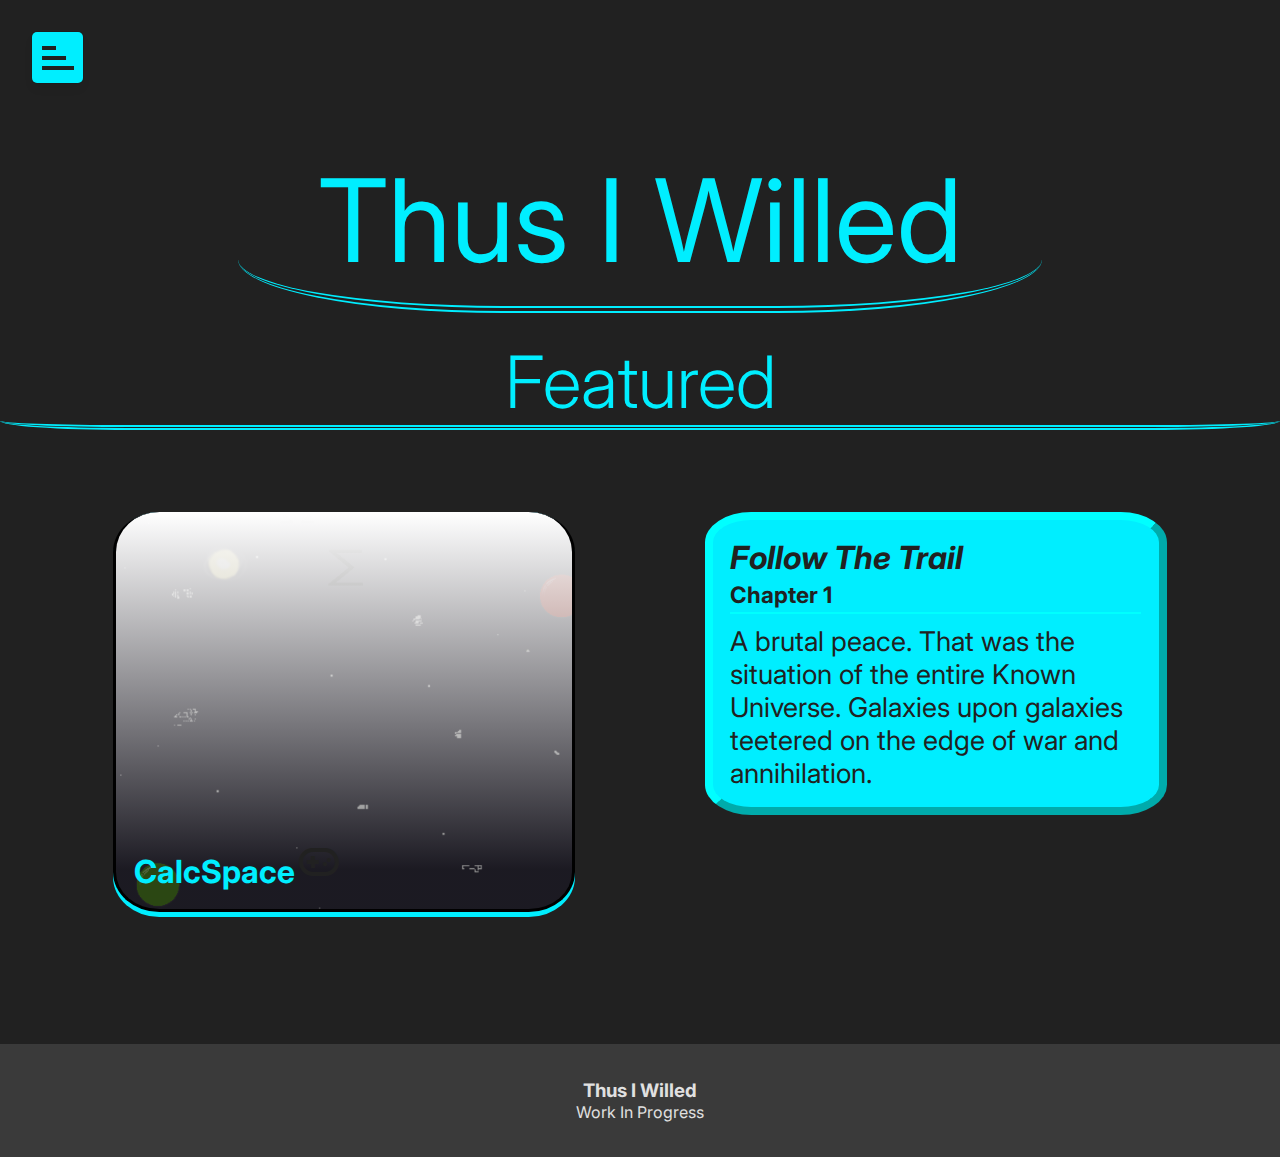
<file: index.html>
<!DOCTYPE html>
<html lang="en">
<head>
    <meta charset="UTF-8">
    <meta http-equiv="X-UA-Compatible" content="IE=edge">
    <meta name="viewport" content="width=device-width, initial-scale=1.0">
    <title>Thus I Willed - My Hobbies. Writing, Games, Philosophy, Reviews, Photography, and More</title>
    <meta name="robots" content="index, follow">

    <!--Load jQuery-->
    <script src="https://code.jquery.com/jquery-3.6.0.min.js"></script>

    <!--Stylesheets-->
    <link href="https://unpkg.com/boxicons@2.1.4/css/boxicons.min.css" rel="stylesheet"/>
    <link href="/assets/styles/each.css" rel="stylesheet"/>
    
    <link href="/assets/styles/blocks.css" rel="stylesheet"/>
    <link href="/assets/styles/home.css" rel="stylesheet"/>
</head>
<body>
    <!--Navigation Bar-->
    <div id="nav-temp"></div>

    <div class="welcome">
        <div class = "website-name">
            <a href = "" class = "home-link">
                <h1>Thus I Willed</h1>
            </a>
        </div>
    </div>
        <div class="banner">
            <h2>Featured</h2>
        </div>
        <div class = "blocks-container">
            <div class="block-item image-block calc-space">
                <a href = "games/calc-space.html">
                    <h3>CalcSpace<i class = "bx bx-joystick-alt"></i></h3>
                </a>
            </div>
            <div class="block-item">
                <a href="fiction/follow-the-trail" class="a2">
                    <h3>Follow The Trail</h3>
                </a>
                <h5 class="underline">Chapter 1</h5>
                <p>
                    A brutal peace. That was the situation of the entire Known Universe. Galaxies upon galaxies teetered on the edge of war and annihilation.
                </p>
            </div>
        </div>
        <div id="footer-temp"></div>
</body>
<!--Scripts-->
<script src="/assets/js/components-each.js"></script>
</html>
</file>
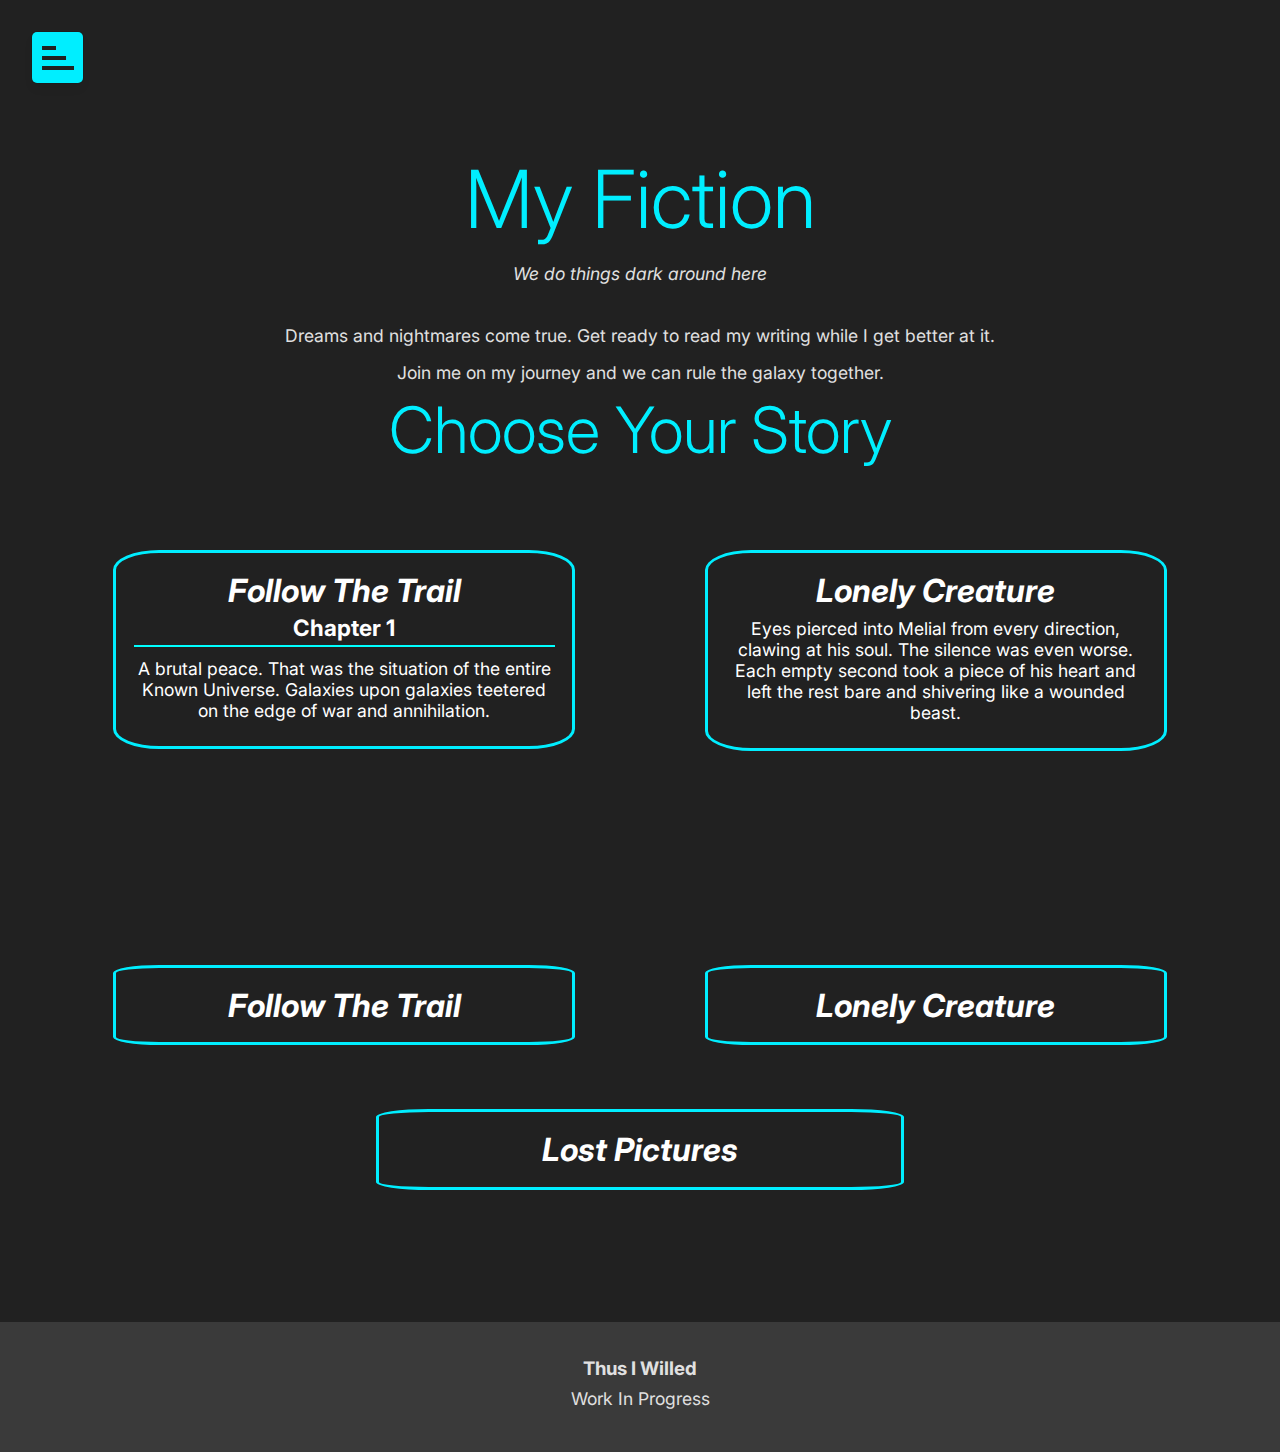
<file: fiction/index.html>
<!DOCTYPE html>
<html lang="en">
<head>
    <meta charset="UTF-8">
    <meta name="viewport" content="width=device-width, initial-scale=1.0">
    <meta http-equiv="X-UA-Compatible" content="IE=edge">

    <title>Fiction - Fantasy, Science-Fiction, LitRPG - Thus I Willed</title>
    <meta name="robots" content="index, follow">

    <!--Load jQuery-->
    <script src="https://code.jquery.com/jquery-3.6.0.min.js"></script>

    <link href="/assets/styles/drop.css" rel="stylesheet"/>
    <link href="/assets/styles/each.css" rel="stylesheet"/>
    <link href="https://unpkg.com/boxicons@2.1.4/css/boxicons.min.css" rel="stylesheet" />

    <link href="/assets/styles/topic.css" rel="stylesheet"/>
    <link href="/assets/styles/blocks.css" rel="stylesheet"/>
</head>
<body>
    <div id="nav-temp"></div>

    <!--Fiction Landing-->
    <header class="welcome t-w">
        <h1 class="green">My Fiction</h1>
        <p class="up-margin"><i>We do things dark around here</i></p>
    </header>

    <section id="featured" class="featured">
        <p>Dreams and nightmares come true. Get ready to read my writing while I get better at it.</p>
        <p>Join me on my journey and we can rule the galaxy together.</p>
        <h2 class="green">Choose Your Story</h2>
        <div class = "blocks-container">             
            <div class="block-item block-dark">
                  <a href="follow-the-trail.html" class="a3">
                    <h3>Follow The Trail</h3>
                </a>
                <h5 class="underline">Chapter 1</h5>
                <p>                        
                    A brutal peace. That was the situation of the entire Known Universe. Galaxies upon galaxies teetered on the edge of war and annihilation.
                </p>
            </div>
            <div class="block-item block-dark">
                <a href="lonely-creature.html" class="a3">
                  <h3>Lonely Creature</h3>
                </a>
              <p>                        
                Eyes pierced into Melial from every direction, clawing at his soul. The silence was even worse. Each empty second took a piece of his heart and left the rest bare and shivering like a wounded beast. 
              </p>
            </div>
          </div>
    </section>
    <section id="all-works">
        <ul class="blocks-container">
            <li class="block-item block-dark list-block">
                <a href="follow-the-trail.html" class="a3">
                    <h3>Follow The Trail</h3>
                </a>
            </li>
            <li class="block-item block-dark list-block">
                <a href="lonely-creature.html" class="a3">
                    <h3>Lonely Creature</h3>
                </a>
            </li>
            <li class="block-item block-dark list-block">
                <a href="lost-pictures.html" class="a3">
                    <h3>Lost Pictures</h3>
                </a>
            </li>
        </ul>
    </section>

    <div id="footer-temp"></div>
</body>
<!--Scripts-->
<script src="/assets/js/components-each.js"></script>

</html>
</file>
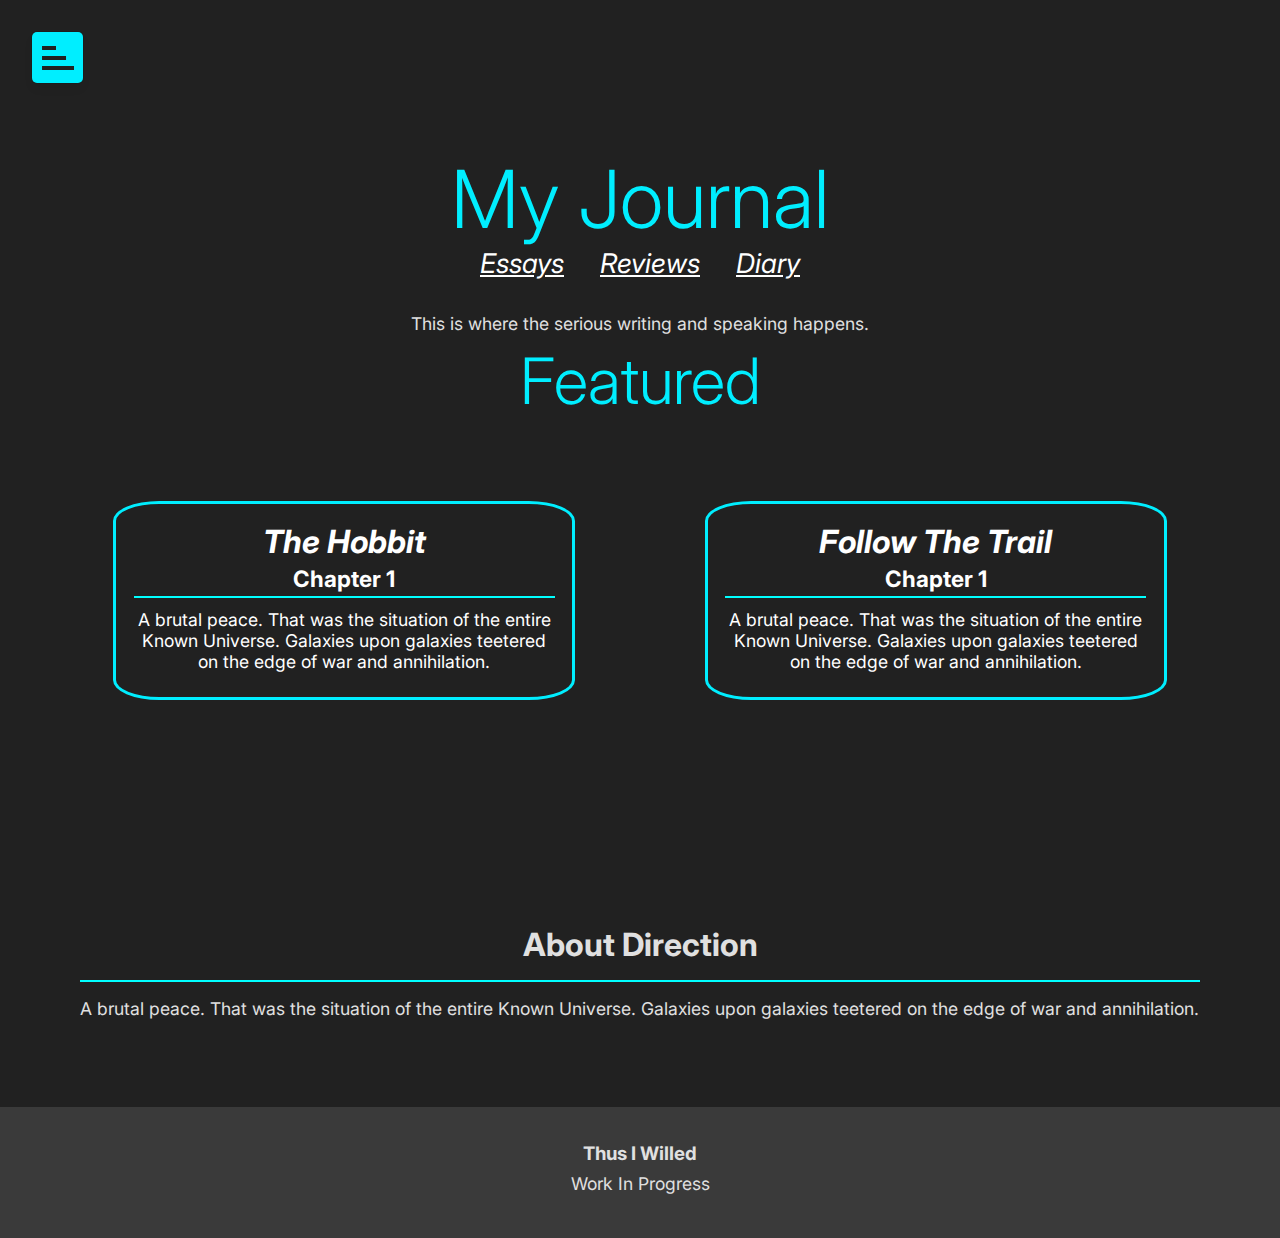
<file: journal/index.html>
<!DOCTYPE html>
<html lang="en">
<head>
    <meta charset="UTF-8">
    <meta name="viewport" content="width=device-width, initial-scale=1.0">
    <meta http-equiv="X-UA-Compatible" content="IE=edge">

    <title>Journal - Essays, Reviews, Diary, & Learn - Thus I Willed</title>
    <meta name="robots" content="index, follow">

    <!--Load jQuery-->
    <script src="https://code.jquery.com/jquery-3.6.0.min.js"></script>

    <!--Stylesheets-->
    <link href="/assets/styles/each.css" rel="stylesheet"/>
    <link href="/assets/styles/topic.css" rel="stylesheet"/>
    <link href="/assets/styles/blocks.css" rel="stylesheet"/>
    <link href="https://unpkg.com/boxicons@2.1.4/css/boxicons.min.css" rel="stylesheet" />
</head>
<body>
    <!--Navigation Bar-->
    <div id="nav-temp"></div>

    <!--Journal Landing-->
    <header class="welcome t-w">
        <h1 class="green">My Journal</h1>
        <ul>
            <a href="essays" class="a4 menu-b">Essays</a>
            <a href="reviews" class="a4 menu-b">Reviews</a>
            <a href="diary" class="a4 menu-b">Diary</a>
        </ul>
    </header>
    <section id="featured" class="featured">
        <p>This is where the serious writing and speaking happens.</p>
        <h2 class="green">Featured</h2>
        <div class = "blocks-container">             
            <div class="block-item block-dark">
                  <a href="fiction/follow-the-trail" class="a3">
                    <h3>The Hobbit</h3>
                </a>
                <h5 class="underline">Chapter 1</h5>
                <p>                        
                    A brutal peace. That was the situation of the entire Known Universe. Galaxies upon galaxies teetered on the edge of war and annihilation.
                </p>
            </div>
            <div class="block-item block-dark">
                <a href="fiction/follow-the-trail" class="a3">
                  <h3>Follow The Trail</h3>
                </a>
              <h5 class="underline">Chapter 1</h5>
              <p>                        
                  A brutal peace. That was the situation of the entire Known Universe. Galaxies upon galaxies teetered on the edge of war and annihilation.
              </p>
            </div>
          </div>
    </section>
    <section id="latest" class="new-2">
        <article class="big-block">
            <h4 class="underline-2">
                About Direction
            </h4>
            <p class="up-margin text-left">
                A brutal peace. That was the situation of the entire Known Universe. Galaxies upon galaxies teetered on the edge of war and annihilation.
            </p>
        </article>
    </section>
    <div id="footer-temp"></div>
</body>
<script src="/assets/js/components-each.js"></script>
</html>
</file>
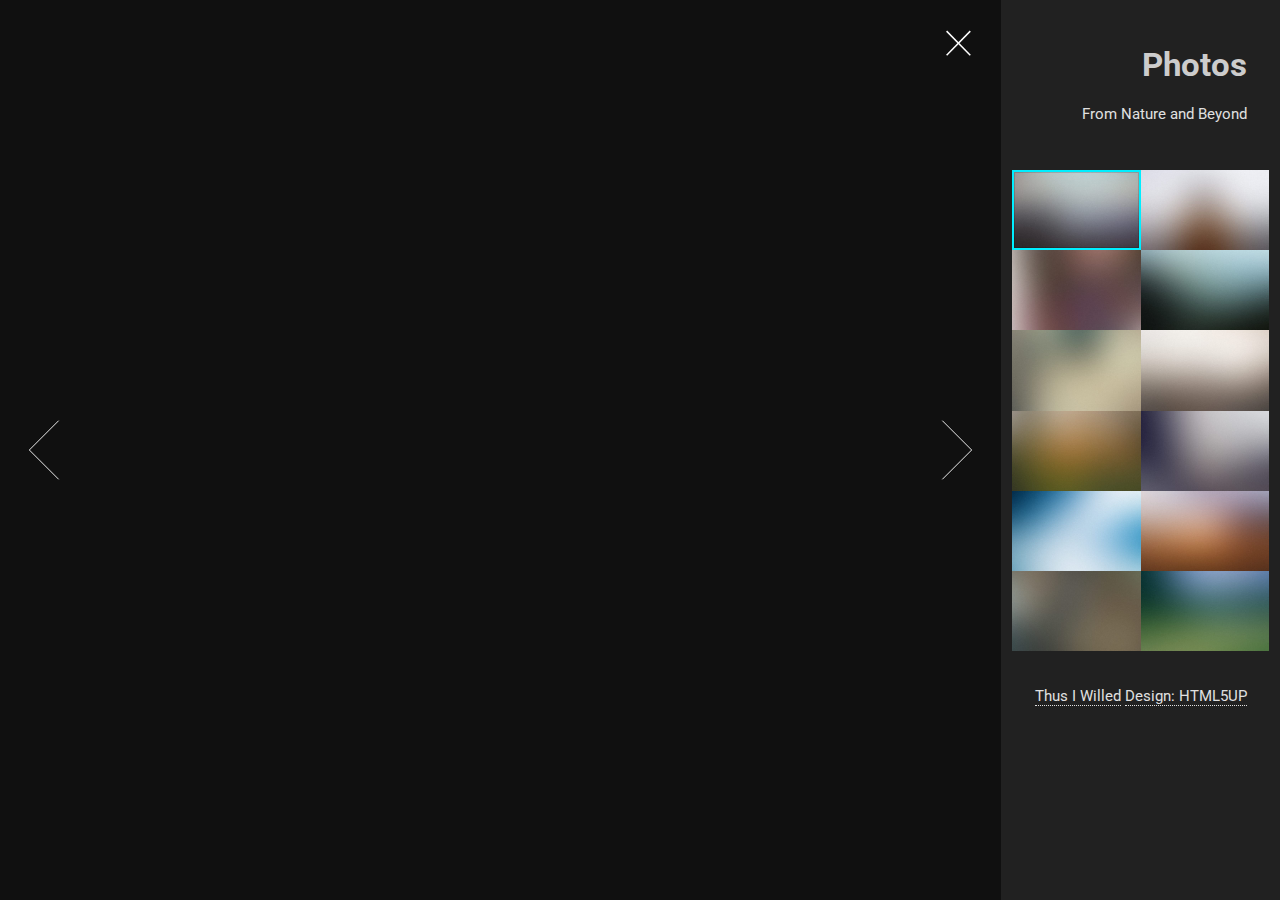
<file: photos/index.html>
<!DOCTYPE HTML>
<!--
	Lens by HTML5 UP
	html5up.net | @ajlkn
	Free for personal and commercial use under the CCA 3.0 license (html5up.net/license)
-->
<html>
	<head>
		<title>Photos - Thus I Willed</title>
		<meta charset="utf-8" />
		<meta name="viewport" content="width=device-width, initial-scale=1, user-scalable=no" />
		<link rel="stylesheet" href="/assets/lens/css/main.css" />
		<noscript><link rel="stylesheet" href="/assets/lens/css/noscript.css" /></noscript>

		<link rel="stylesheet" href="/assets/styles/each.css" />
	</head>
	<body class="is-preload-0 is-preload-1 is-preload-2">
		<!-- Main -->
			<div id="main">

				<!-- Header -->
					<header id="header">
						<h1>Photos</h1>
						<p>From Nature and Beyond</p>
						<ul class="icons">
							<!--
							<li><a href="#" class="icon brands fa-twitter"><span class="label">Twitter</span></a></li>
							<li><a href="#" class="icon brands fa-instagram"><span class="label">Instagram</span></a></li>
							<li><a href="#" class="icon brands fa-github"><span class="label">Github</span></a></li>
							<li><a href="#" class="icon fa-envelope"><span class="label">Email</span></a></li>
							-->
						</ul>
						
					</header>

				<!-- Thumbnail -->
					<section id="thumbnails">
						<article>
							<a class="thumbnail" href="../media/images/fulls/01.jpg" data-position="left center"><img src="../media/images/thumbs/01.jpg" alt="" /></a>
							<h2>Diam tempus accumsan</h2>
							<p>Lorem ipsum dolor sit amet, consectetur adipiscing elit.</p>
						</article>
						<article>
							<a class="thumbnail" href="../media/images/fulls/02.jpg"><img src="../media/images/thumbs/02.jpg" alt="" /></a>
							<h2>Vivamus convallis libero</h2>
							<p>Sed velit lacus, laoreet at venenatis convallis in lorem tincidunt.</p>
						</article>
						<article>
							<a class="thumbnail" href="../media/images/fulls/03.jpg" data-position="top center"><img src="../media/images/thumbs/03.jpg" alt="" /></a>
							<h2>Nec accumsan enim felis</h2>
							<p>Maecenas eleifend tellus ut turpis eleifend, vitae pretium faucibus.</p>
						</article>
						<article>
							<a class="thumbnail" href="../media/images/fulls/04.jpg"><img src="../media/images/thumbs/04.jpg" alt="" /></a>
							<h2>Donec maximus nisi eget</h2>
							<p>Tristique in nulla vel congue. Sed sociis natoque parturient nascetur.</p>
						</article>
						<article>
							<a class="thumbnail" href="../media/images/fulls/05.jpg" data-position="top center"><img src="../media/images/thumbs/05.jpg" alt="" /></a>
							<h2>Nullam vitae nunc vulputate</h2>
							<p>In pellentesque cursus velit id posuere. Donec vehicula nulla.</p>
						</article>
						<article>
							<a class="thumbnail" href="../media/images/fulls/06.jpg"><img src="../media/images/thumbs/06.jpg" alt="" /></a>
							<h2>Phasellus magna faucibus</h2>
							<p>Nulla dignissim libero maximus tellus varius dictum ut posuere magna.</p>
						</article>
						<article>
							<a class="thumbnail" href="../media/images/fulls/07.jpg"><img src="../media/images/thumbs/07.jpg" alt="" /></a>
							<h2>Proin quis mauris</h2>
							<p>Etiam ultricies, lorem quis efficitur porttitor, facilisis ante orci urna.</p>
						</article>
						<article>
							<a class="thumbnail" href="../media/images/fulls/08.jpg"><img src="../media/images/thumbs/08.jpg" alt="" /></a>
							<h2>Gravida quis varius enim</h2>
							<p>Nunc egestas congue lorem. Nullam dictum placerat ex sapien tortor mattis.</p>
						</article>
						<article>
							<a class="thumbnail" href="../media/images/fulls/09.jpg"><img src="../media/images/thumbs/09.jpg" alt="" /></a>
							<h2>Morbi eget vitae adipiscing</h2>
							<p>In quis vulputate dui. Maecenas metus elit, dictum praesent lacinia lacus.</p>
						</article>
						<article>
							<a class="thumbnail" href="../media/images/fulls/10.jpg"><img src="../media/images/thumbs/10.jpg" alt="" /></a>
							<h2>Habitant tristique senectus</h2>
							<p>Vestibulum ante ipsum primis in faucibus orci luctus ac tincidunt dolor.</p>
						</article>
						<article>
							<a class="thumbnail" href="../media/images/fulls/11.jpg"><img src="../media/images/thumbs/11.jpg" alt="" /></a>
							<h2>Pharetra ex non faucibus</h2>
							<p>Ut sed magna euismod leo laoreet congue. Fusce congue enim ultricies.</p>
						</article>
						<article>
							<a class="thumbnail" href="../media/images/fulls/12.jpg"><img src="../media/images/thumbs/12.jpg" alt="" /></a>
							<h2>Mattis lorem sodales</h2>
							<p>Feugiat auctor leo massa, nec vestibulum nisl erat faucibus, rutrum nulla.</p>
						</article>
					</section>

				<!-- Footer -->
					<footer id="footer">
						<a href="../">Thus I Willed</a>
						<a href="https://html5up.net/">Design: HTML5UP</a>
					</footer>

			</div>

		<!-- Scripts -->
			<script src="../assets/lens/js/jquery.min.js"></script>
			<script src="../assets/lens/js/browser.min.js"></script>
			<script src="../assets/lens/js/breakpoints.min.js"></script>
			<script src="../assets/lens/js/main.js"></script>
	</body>
</html>
</file>
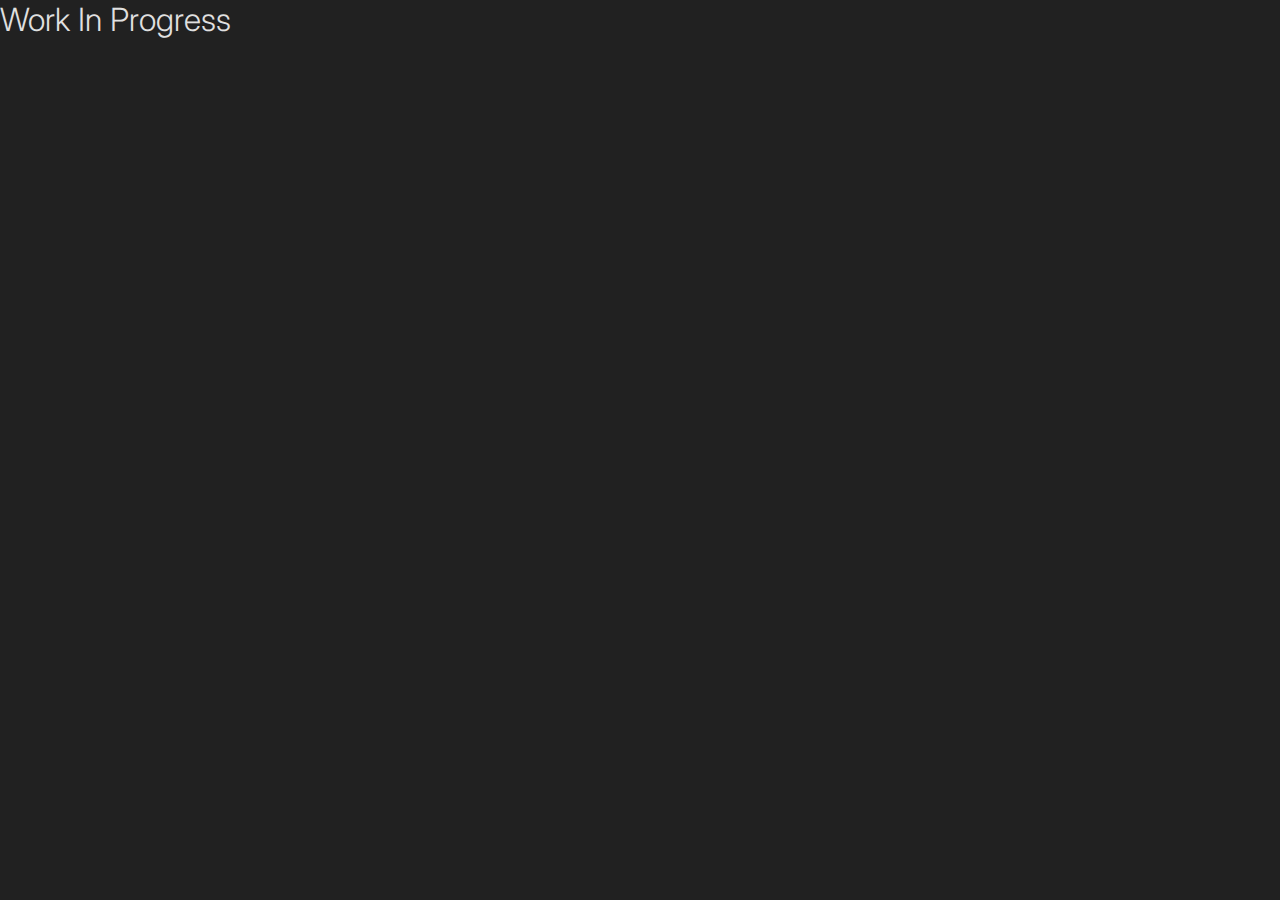
<file: about.html>
<!DOCTYPE html>
<html lang="en">
<head>
    <meta charset="UTF-8">
    <meta http-equiv="X-UA-Compatible" content="IE=edge">
    <meta name="viewport" content="width=device-width, initial-scale=1.0">
    <title>Document</title>

    <meta name="robots" content="index, follow">

    <!--Load jQuery-->
    <script src="https://code.jquery.com/jquery-3.6.0.min.js"></script>

    <!--Stylesheets-->
    <link href="https://unpkg.com/boxicons@2.1.4/css/boxicons.min.css" rel="stylesheet"/>
    <link href="/assets/styles/blocks.css" rel="stylesheet"/>
    <link href="/assets/styles/each.css" rel="stylesheet"/>    
</head>
<body>
    <h1>Work In Progress</h1>
</body>
<script src="/assets/js/components-each.js"></script>
</html>
</file>
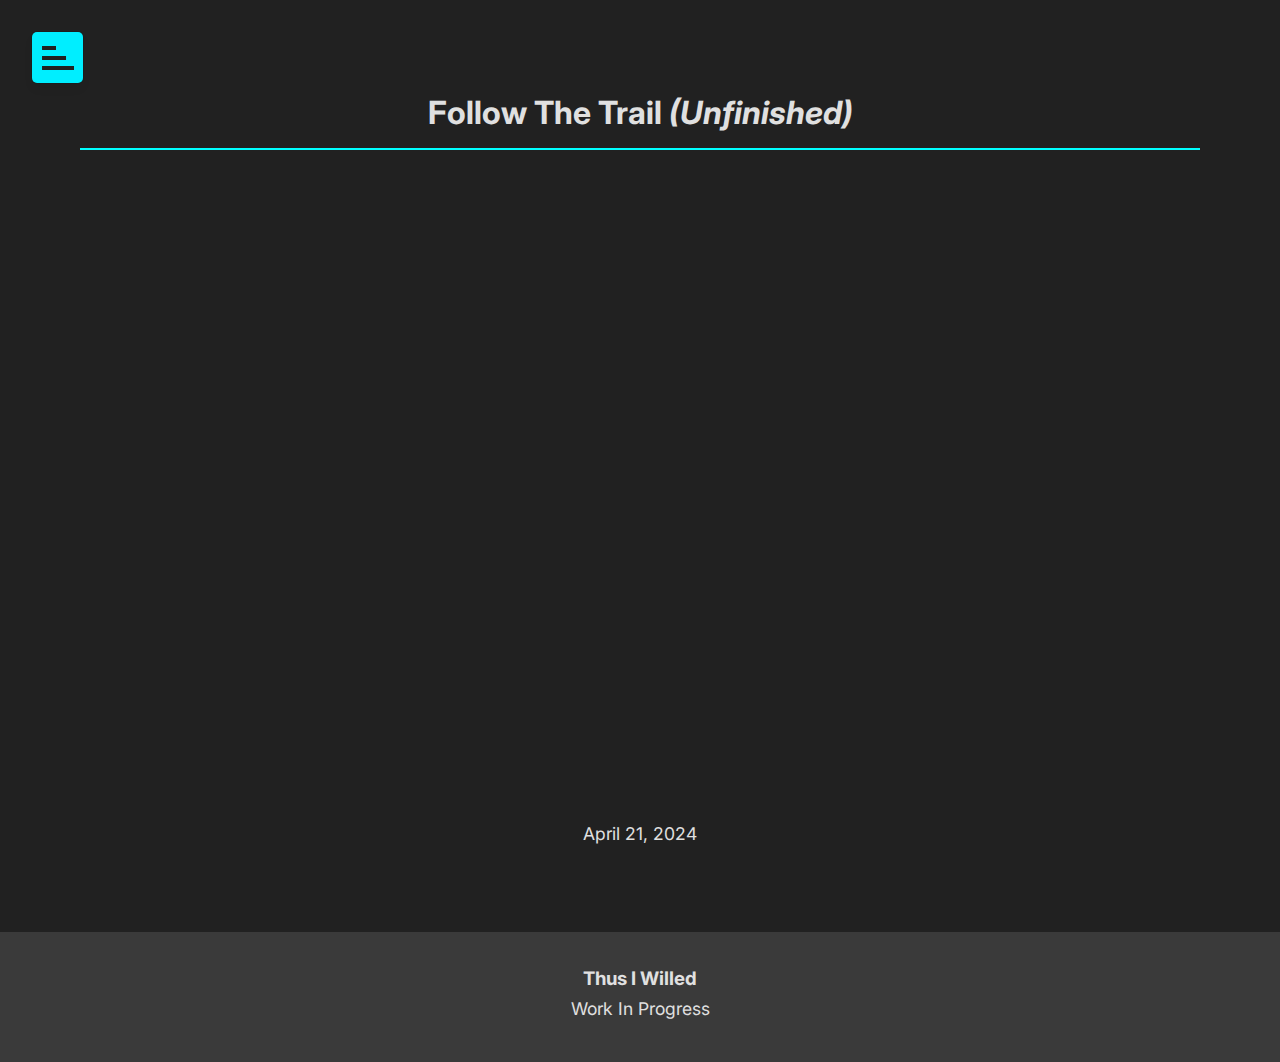
<file: fiction/follow-the-trail.html>
<!DOCTYPE html>
<html lang="en">
<head>
    <meta charset="UTF-8">
    <meta name="viewport" content="width=device-width, initial-scale=1.0">
    <meta http-equiv="X-UA-Compatible" content="IE=edge">

    <title>Follow The Trail - Fiction - Thus I Willed</title>
    <meta name="robots" content="index, follow">
    
    <!--Load jQuery-->
    <script src="https://code.jquery.com/jquery-3.6.0.min.js"></script>

    <!--Stylesheets-->
    <link href="/assets/styles/each.css" rel="stylesheet"/>
    <link href="https://unpkg.com/boxicons@2.1.4/css/boxicons.min.css" rel="stylesheet" />

    <link href="/assets/styles/topic.css" rel="stylesheet"/>
    <link href="/assets/styles/blocks.css" rel="stylesheet"/>
</head>
<body>
    <!--Navigation Bar-->
    <div id="nav-temp"></div>
    <section id="latest" class="new-2">
        <article class="big-block">
            <h4 class="underline-2">
                Follow The Trail <i>(Unfinished)</i>
            </h4>
            <iframe src='https://view.officeapps.live.com/op/embed.aspx?src=https://kjkast.github.io/thusiwilled/media/stories/follow-the-trail.docx' width='100%' height='650px' frameborder='0'></iframe>
            <p>April 21, 2024</p>
        </article>
    </section>
    <div id="footer-temp"></div>
</body>
<!--Scripts-->
<script src="/assets/js/components-each.js"></script>
</html>
</file>
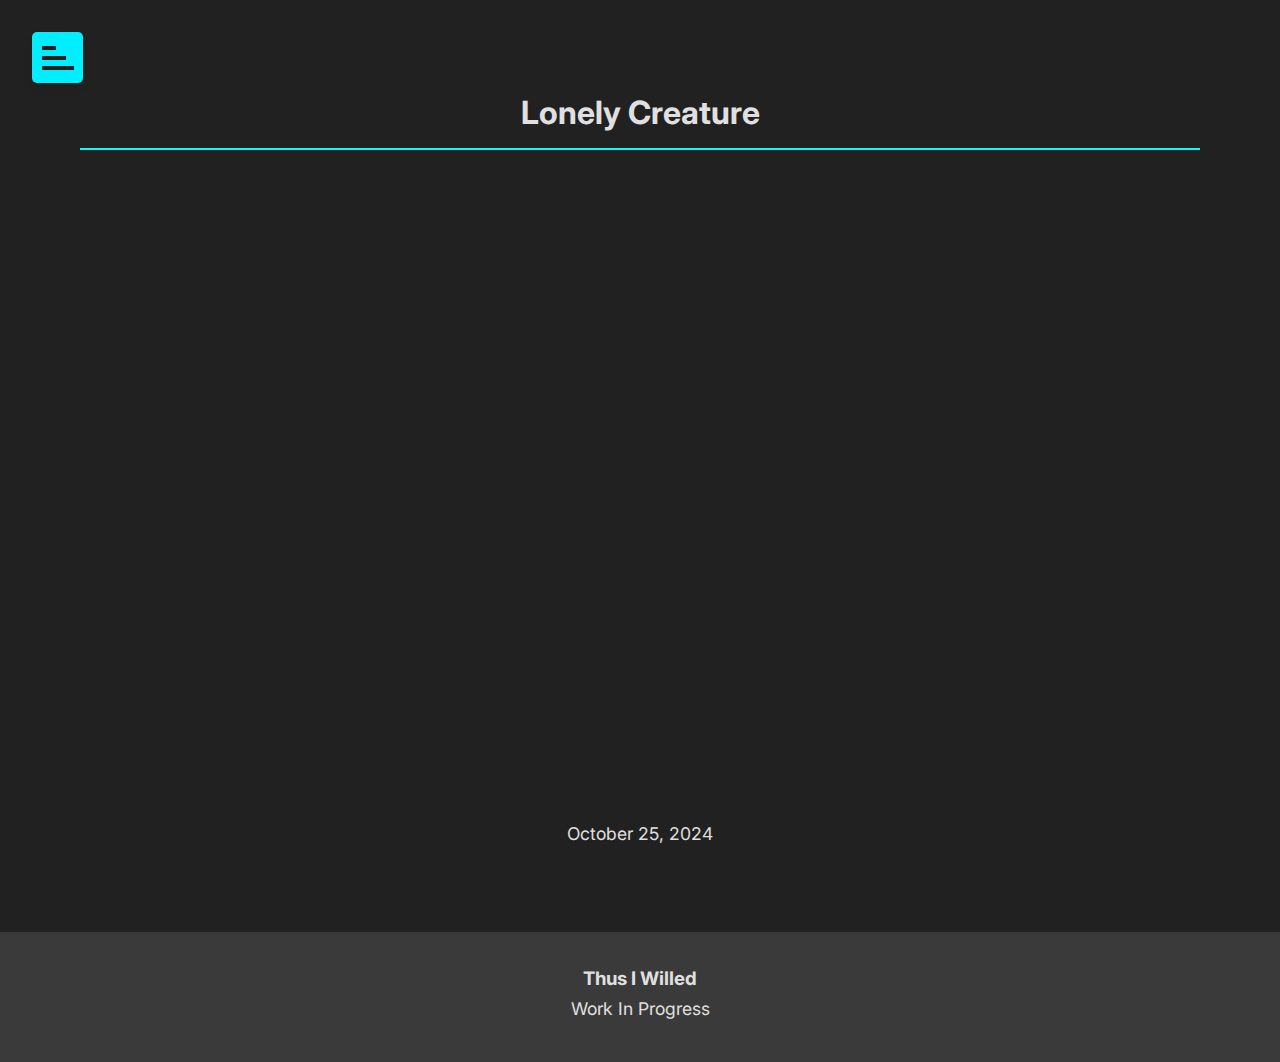
<file: fiction/lonely-creature.html>
<!DOCTYPE html>
<html lang="en">
<head>
    <meta charset="UTF-8">
    <meta name="viewport" content="width=device-width, initial-scale=1.0">
    <meta http-equiv="X-UA-Compatible" content="IE=edge">

    <title>Lonely Creature - Fiction - Thus I Willed</title>
    <meta name="robots" content="index, follow">

    <!--Load jQuery-->
    <script src="https://code.jquery.com/jquery-3.6.0.min.js"></script>

    <link href="../assets/styles/each.css" rel="stylesheet"/>
    <link href="https://unpkg.com/boxicons@2.1.4/css/boxicons.min.css" rel="stylesheet" />

    <link href="../assets/styles/topic.css" rel="stylesheet"/>
    <link href="../assets/styles/blocks.css" rel="stylesheet"/>
</head>
<body>
    <!--Navigation Bar-->
    <div id="nav-temp"></div>

    <section id="latest" class="new-2">
        <article class="big-block">
            <h4 class="underline-2">
                Lonely Creature
            </h4>
            <iframe src='https://view.officeapps.live.com/op/embed.aspx?src=https://kjkast.github.io/thusiwilled/media/stories/lonely-creature.docx' width='100%' height='650px' frameborder='0'></iframe>
            <p>October 25, 2024</p>
        </article>
    </section>
    <div id="footer-temp"></div>
</body>
<!--Scripts-->
<script src="/assets/js/components-each.js"></script>
</html>
</file>
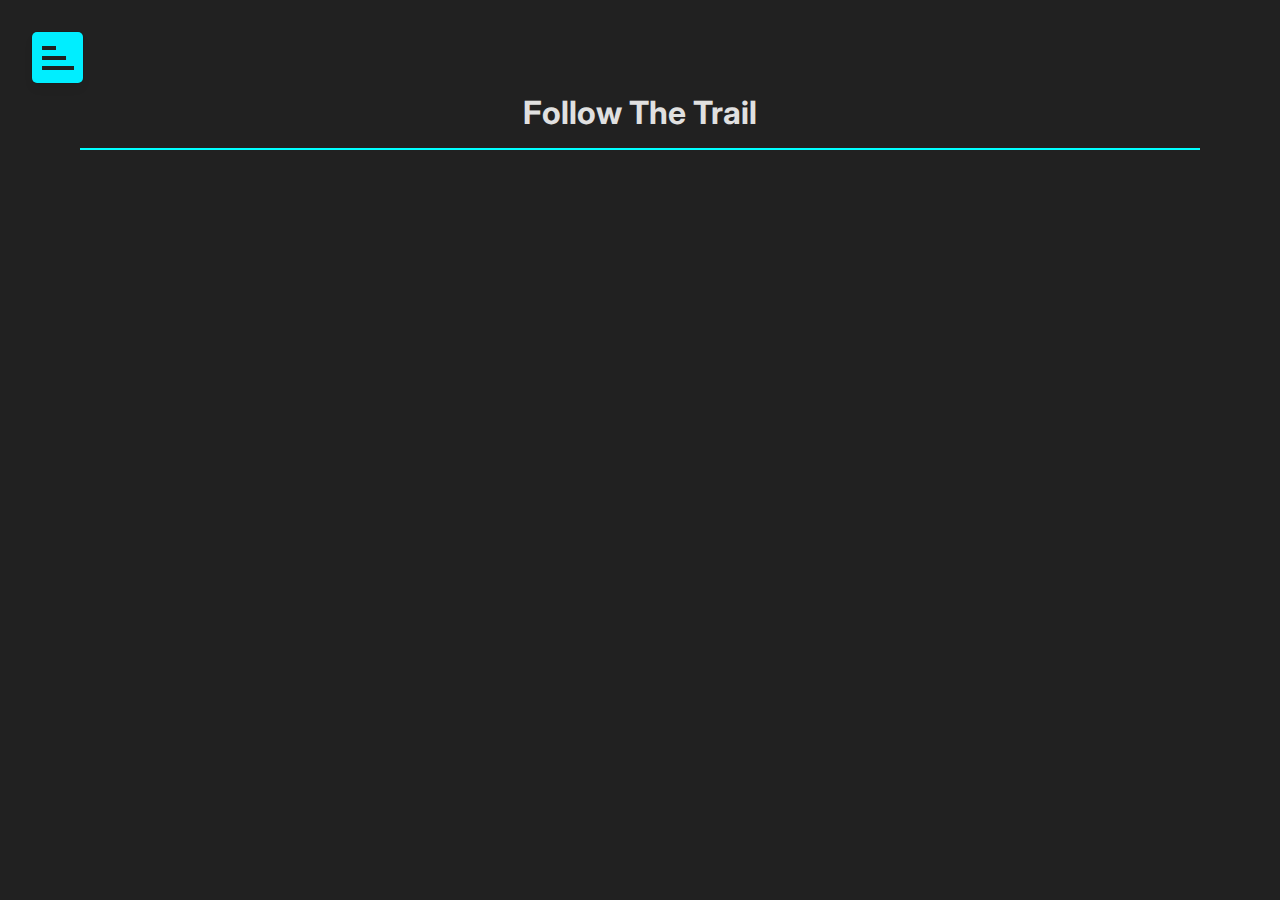
<file: fiction/lonely-creatures.html>
<!DOCTYPE html>
<html lang="en">
<head>
    <meta charset="UTF-8">
    <meta name="viewport" content="width=device-width, initial-scale=1.0">
    <meta http-equiv="X-UA-Compatible" content="IE=edge">

    <title>Lonely Creature - Fiction - Thus I Willed</title>
    <meta name="robots" content="index, follow">

    <link href="../assets/styles/drop.css" rel="stylesheet"/>
    <link href="../assets/styles/each.css" rel="stylesheet"/>
    <link href="https://unpkg.com/boxicons@2.1.4/css/boxicons.min.css" rel="stylesheet" />

    <link href="../assets/styles/topic.css" rel="stylesheet"/>
    <link href="../assets/styles/blocks.css" rel="stylesheet"/>
</head>
<body>
    <!--Navigation Bar-->
    <div class="nav-bar">
        <!--Menu Button-->
        <div class="container">
            <button class="btn" id="btn">
                <i class="bx bx-menu-alt-right btn-icon" id="arrow"></i>
            </button>
            <div class="dropdown" id="dropdown">
                <a href = "../index.html">
                    <i class="bx bx-home"></i>
                    ThusIWilled
                </a>
                <a href="../games">
                    <i class="bx bx-joystick"></i>
                    Games
                </a>
                <a href="../fiction">
                    <i class="bx bx-pencil"></i>
                    Fiction
                </a>
                <a href="../learn">
                    <i class="bx bx-brain"></i>
                    Learn
                </a>
                <a href="../photos">
                    <i class="bx bx-camera"></i>
                    Photos
                </a>
                <a href="../journal">
                    <i class="bx bx-book-reader"></i>
                    Journal
                </a>
                <!--
                <a href="https://kjkast.github.io/projects" class="ext-link">
                    <i class="bx bx-code-alt ext-gone"></i>
                    <i class="bx bx-right-arrow-alt ext"></i>
                    Projects
                </a>    
                -->
                <a href="../about-me">
                    <i class="bx bx-user ext-gone"></i>
                    About
                </a>
            </div>
        </div>
</div>
    <section id="latest" class="new-2">
        <article class="big-block">
            <h4 class="underline-2">
                Follow The Trail
            </h4>
            <iframe src='https://view.officeapps.live.com/op/embed.aspx?src=https://kjkast.github.io/thusiwilled/media/stories/lonely-creature.docx' width='100%' height='650px' frameborder='0'></iframe>
        </article>
    </section>
</body>
<!--Scripts-->
<script src = "../assets/js/drop.js"></script>
</html>
</file>
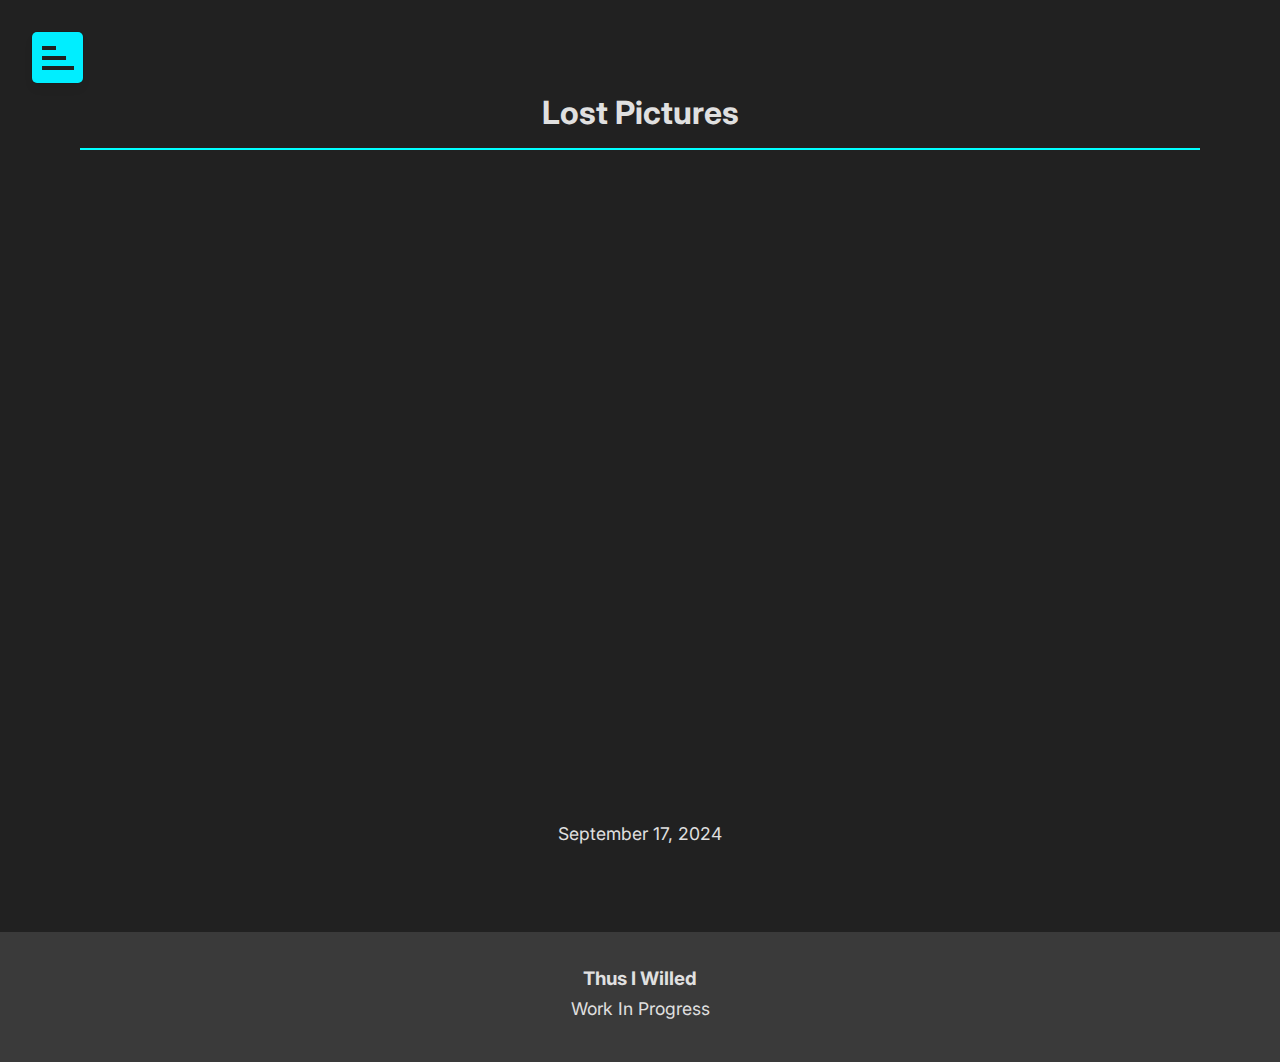
<file: fiction/lost-pictures.html>
<!DOCTYPE html>
<html lang="en">
<head>
    <meta charset="UTF-8">
    <meta name="viewport" content="width=device-width, initial-scale=1.0">
    <meta http-equiv="X-UA-Compatible" content="IE=edge">

    <title>Lost Pictures - Fiction - Thus I Willed</title>
    <meta name="robots" content="index, follow">

    <!--Load jQuery-->
    <script src="https://code.jquery.com/jquery-3.6.0.min.js"></script>

    <link href="/assets/styles/drop.css" rel="stylesheet"/>
    <link href="/assets/styles/each.css" rel="stylesheet"/>
    <link href="https://unpkg.com/boxicons@2.1.4/css/boxicons.min.css" rel="stylesheet" />

    <link href="/assets/styles/topic.css" rel="stylesheet"/>
    <link href="/assets/styles/blocks.css" rel="stylesheet"/>
</head>
<body>
    <!--Navigation Bar-->
    <div id="nav-temp"></div>

    <section id="latest" class="new-2">
        <article class="big-block">
            <h4 class="underline-2">
                Lost Pictures
            </h4>
            <iframe src='https://view.officeapps.live.com/op/embed.aspx?src=https://kjkast.github.io/thusiwilled/media/stories/lost-pictures.docx' width='100%' height='650px' frameborder='0'></iframe>
            <p>September 17, 2024</p>
        </article>
    </section>
    <div id="footer-temp"></div>
</body>
<!--Scripts-->
<script src="/assets/js/components-each.js"></script>
</html>
</file>
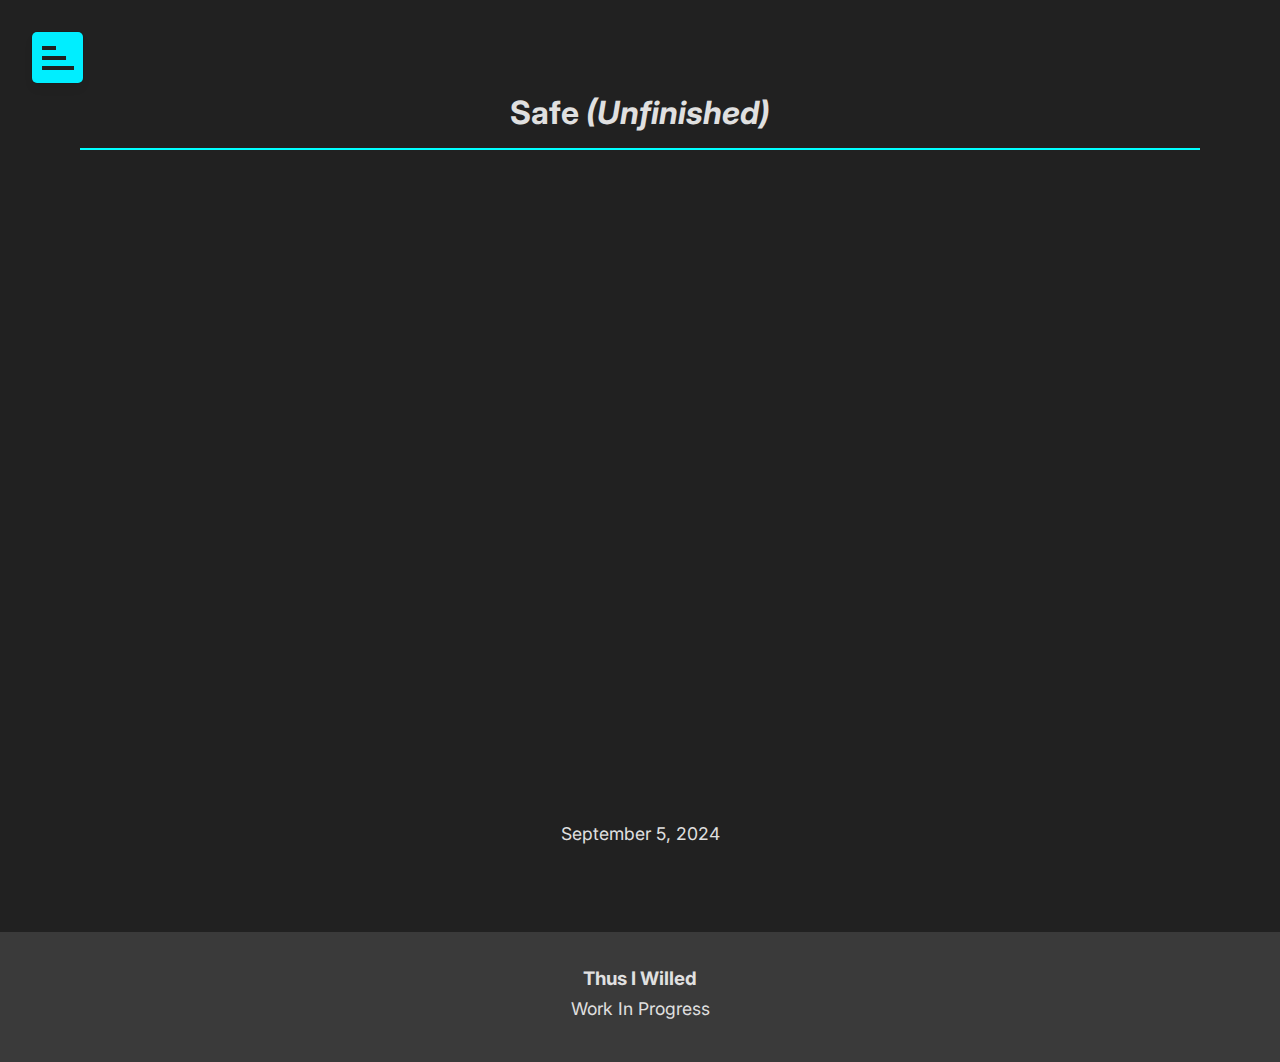
<file: fiction/safe.html>
<!DOCTYPE html>
<html lang="en">
<head>
    <meta charset="UTF-8">
    <meta name="viewport" content="width=device-width, initial-scale=1.0">
    <meta http-equiv="X-UA-Compatible" content="IE=edge">

    <title>Safe (Unfinished) - Fiction - Thus I Willed</title>
    <meta name="robots" content="index, follow">
    
    <!--Load jQuery-->
    <script src="https://code.jquery.com/jquery-3.6.0.min.js"></script>

    <!--Stylesheets-->
    <link href="/assets/styles/each.css" rel="stylesheet"/>
    <link href="https://unpkg.com/boxicons@2.1.4/css/boxicons.min.css" rel="stylesheet" />

    <link href="/assets/styles/topic.css" rel="stylesheet"/>
    <link href="/assets/styles/blocks.css" rel="stylesheet"/>
</head>
<body>
    <!--Navigation Bar-->
    <div id="nav-temp"></div>
    <section id="latest" class="new-2">
        <article class="big-block">
            <h4 class="underline-2">
                Safe <i>(Unfinished)</i>
            </h4>
            <iframe src='https://view.officeapps.live.com/op/embed.aspx?src=https://kjkast.github.io/thusiwilled/media/stories/safe.docx' width='100%' height='650px' frameborder='0'></iframe>
            <p>September 5, 2024</p>    
        </article>
    </section>
    <div id="footer-temp"></div>
</body>
<!--Scripts-->
<script src="/assets/js/components-each.js"></script>
</html>
</file>
<file: assets/styles/each.css>
@import url(https://fonts.googleapis.com/css?family=Inter:100,200,300,regular,500,600,700,800,900);
@import url(https://fonts.googleapis.com/css2?family=La+Belle+Aurore&display=swap);
* {
  margin: 0;
  padding: 0;
  box-sizing: border-box;
  font-family: "Inter", sans-serif;

  --shadow: rgba(0, 0, 0, 0.05) 0px 6px 10px 0px,
    rgba(0, 0, 0, 0.1) 0px 0px 0px 1px;

  --background: #ffffff;

  /*--background: black;*/
  /*--accent: #6de801;*/
  /*--lighter-accent: #b9ff7c;*/
  /*
  --accent: #ffa500;
  --lighter-accent: #ffbe44;
  */

  --accent: #00eeff;
  --lighter-accent: #00ffff;

  --second: black;

  --dark-bg: #212121;
  --dark-second: #e0e0e0;
  --dark-light: #3a3a3a;

  --gap: 0.5rem;
  --radius: 5px;
}

h1, h2 {
  /*font-family: "La Belle Aurore", cursive;*/
  font-weight: 300;
  font-style: bold;

}

h4 {
  font-size: 2rem;
  padding: 0.5rem;
}

body {
  display: flex;
  flex-direction: column;

  background: var(--dark-bg);
  color: var(--dark-second);
}

.welcome {
  position: relative;
  margin: 150px 0 25px 0;

  display: flex;
  flex-direction:column;
  align-items: center;
}

.text-left {
  text-align: left;
}
</file>
<file: assets/styles/blocks.css>
.blocks-container{
    margin-top: 50px;
    margin-bottom: 100px;
    width: 100%;
    
    display: flex;
    flex-direction: row;
    justify-content: space-evenly;
    flex-wrap: wrap;
  }
  
  .block-item {  
    width: 25rem;
    height: fit-content;
    
    flex-grow: 0.15;
    flex-shrink: 1;
    
    margin: 2rem 1rem;
    
    padding: 1.1rem;
    font-size: 1.7rem;
    color: var(--dark-bg);
    opacity: 100%;
    border-radius: 10%;
    border: var(--lighter-accent) 0.5rem outset;
    /*box-shadow: 0px 5px var(--accent);*/
  
    background-color: var(--accent);
    background-size: cover;
    background-repeat: no-repeat;

    /*background-image: linear-gradient(0deg, var(--accent) 0%, #00000029 60%), url();*/
  }

  .image-block {
    height: 25rem;
    border: var(--second) 3px solid;
    display:flex;
    align-items: flex-end;
    border-top: none;
    box-shadow: 0px 5px var(--accent);

  }
  
  .image-block a {
    text-decoration: none;
    color: var(--accent);
  }

  .a2, .a2:visited, .a2:active{
    text-decoration: none;
    color: var(--dark-bg);
    font-style: italic;
  }
  .a3, .a3:visited, .a3:active {
    text-decoration: none;
    color: var(--background);
    font-style: italic;
  }
  .a2:hover {
    color: var(--second)
  }
  .a3:hover {
    color: var(--accent)
  }

  .a4, .a4:visited, .a4:active {
    color: var(--background);
    font-style: italic;
    text-decoration: underline;
  }
  .a4:hover {
    color: var(--accent);
    text-decoration: none;
  }

  .image-block a:hover, .a2:hover, .a3:hover{
    text-decoration: underline;
  }

  .underline {
    border-bottom: 2px solid var(--lighter-accent);
    padding-bottom: 0.2rem;
    margin: 0.3rem 0 0.7rem 0;
  }

  .underline-2 {
    border-bottom: 2px solid var(--lighter-accent);
    padding-bottom: 1rem;
    margin: 0.3rem 0 0.7rem 0;
  }

  .block-dark {
    background-color: var(--dark-bg);
    border: var(--accent) 0.2rem solid;
    color: var(--background);
  }

  .big-block {
    width: 100%;
    height: fit-content;

    background-color: var(--dark-bg);
    padding: 5rem;
  }
  @media screen and (max-width: 700px) {
    .big-block {
      padding: 2rem 1rem;
    }
  }

  .new-2 {
    width: 100%;
  }

  .list-block {
    border: var(--accent) 0.2rem solid;
    list-style: none;
  }
</file>
<file: assets/styles/home.css>
.home-link h1{
    font-weight: 400;
    font-style: bold;
  }
  
  .website-name {
    position: relative;
    margin: 0;
    padding: 0 5rem 1rem 5rem;
    width: fit-content;

    font-size: 3.6rem;
    visibility: visible;
    opacity: 1;
  
    animation: 0.7s 1 ease slideInFromAbove;
    transform: all 0.3s ease;

    border-radius: var(--radius);
    border-bottom-left-radius: 33%;
    border-bottom-right-radius: 33%;
  
    border-bottom: var(--accent) 7px double;
  
    box-shadow: none;
  
    display: flex;
    align-items: center;
    justify-content: center;
  }
  .website-name:hover{
    background-color: var(--accent);
    box-shadow: var(--shadow);
  }
  .website-name:hover .home-link {
    color: var(--dark-bg);
  }
  .home-link, .home-link:visited, .home-link:active {
    text-decoration: none;
    text-decoration-color: none;
    color: var(--accent);
    transition: all 0.3s ease;
  }
  @keyframes slideInFromAbove {
    from {
        transform: translateY(-100%);
    }
  
    to {
        transform: translateY(0);
    }
  }

  @media screen and (max-width: 700px) {
    .website-name {
      font-size: 1.8rem;
      padding: 0;
      border-bottom-left-radius: 18%;
      border-bottom-right-radius: 18%;
      text-wrap: nowrap;
    }

    .banner {
      font-size: 1rem;
    }
  }
  
  .banner {
    position: relative;
    width: 100%;
    /*
    border-top: 5px solid var(--accent);
    border-bottom: 5px solid var(--accent);*/
    /*
    height: 7rem;
    background: var(--accent);
  
    border: 2px solid var(--second);
    border-top-left-radius: 50%;
    border-top-right-radius: 50%;
    */
    /* box-shadow: 0px 0px 2px 1.5px rgba(0, 0, 0, 0.2); */
    height: fit-content;
    border-bottom: var(--accent) 5px double;
    text-align: center;

    border-radius: 10%;

    color: var(--accent); 
    font-size: 3rem;
  }
  
  .calc-space {
    background-image: linear-gradient(180deg, var(--background) 0%, #00000070  90%), url('../../media/images/calcspace.png');
  }
</file>
<file: assets/styles/drop.css>
.nav-bar {
  position: fixed;
  z-index: 1;
  align-self: flex-start;
}

.container {
  margin: 2rem;
}

.btn {
  animation: ease 0.5s slideInFromAbove;

  background-color: var(--accent);
  display: flex;
  align-items: center;
  justify-content: flex-start;
  column-gap: var(--gap);
  padding: 0.1rem;
  cursor: pointer;
  border-radius: var(--radius);
  border: none;
  box-shadow: var(--shadow);
}

.bx {
  font-size: 3rem;
  color: var(--dark-bg)
}

.btn-icon {
  -moz-transform: scale(-1, -1);
  -o-transform: scale(-1, -1);
  -webkit-transform: scale(-1, -1);
  transform: scale(-1, -1);
}

.dropdown {
  position: absolute;
  width: 250px;
  box-shadow: var(--shadow);
  border-radius: var(--radius);
  margin-top: 0.3rem;
  background: var(--accent);
  font-size: 1.8rem;

  visibility: hidden;
  opacity: 0;
  transform: translateY(0.5rem);
  transition: all 0.1s cubic-bezier(0.16, 1, 0.5, 1);
}

.dropdown a {
  display: flex;
  align-items: center;
  column-gap: var(--gap);
  padding: 0.8rem 1rem;
  text-decoration: none;
  color:var(--dark-bg);
}

.dropdown a:hover {
  background-color: var(--color);
  color: var(--background);
}
.dropdown a:hover i {
  color: var(--background)
}

.ext-gone {
  position: relative;
}
.ext {
  visibility: hidden;
  opacity: 0;
  position: absolute;
}
.ext-link:hover .ext{
  visibility: visible;
  opacity: 1;
  transform: translateY(0);
  position: relative;
}
.ext-link:hover .ext-gone {
  visibility: hidden;
  opacity: 0;
  position: absolute;
}


.show {
  visibility: visible;
  opacity: 1;
  transform: translateY(0rem);
}

.arrow {
  transform: rotate(180deg);
  transition: 0.2s ease;

  -moz-transform: scale(1, 1);
  -o-transform: scale(1, 1);
  -webkit-transform: scale(1, 1);
  transform: scale(1, 1);
}
</file>
<file: assets/styles/topic.css>
body {
    display: flex;
    flex-direction: column;
    align-items: center;

    text-align: center;
}

.up-margin {
    margin-top: 1rem;
}

p {
    margin: 0.5rem 0;
    font-size: 1.1rem;
}

.green {
    color: var(--accent);
}

h1 {
    font-size: 5rem;
}

h2 {
    font-size: 4rem;
}

.menu-b {
    font-size: 1.7rem;
    margin: 1rem;
    text-decoration: underline;
}
@media screen and (max-width: 700px) {
    h1 {
        font-size: 2.8rem;
    }
    
    h2 {
        font-size: 2.4rem;
    }

    .menu-b {
        margin: 0.5rem;
        font-size: 1.3rem;
    }
}

.t-w {
    width: 100%;
}

.featured {
    width: 100%;
    height: fit-content;
    margin: 0 1rem;

    display: flex;
    flex-direction: column;
}
</file>
<file: assets/lens/css/noscript.css>
/*
	Lens by HTML5 UP
	html5up.net | @ajlkn
	Free for personal and commercial use under the CCA 3.0 license (html5up.net/license)
*/
/* Main */
#main {
  opacity: 1 !important;
  right: 0 !important;
}

body:before {
  content: "Javascript is disabled :(";
  display: block;
  position: absolute;
  top: 50%;
  width: calc(100% - 22.5em * 0.333333333);
  height: 4em;
  margin-top: -2em;
  color: #282828;
  cursor: default;
  font-size: 3em;
  line-height: 4em;
  text-align: center;
  white-space: nowrap;
  left: 0;
}/*# sourceMappingURL=noscript.css.map */
</file>
<file: assets/lens/css/main.css>
@import 'fontawesome-all.min.css';
@import url("https://fonts.googleapis.com/css?family=Roboto:400,700");
/*
	Lens by HTML5 UP
	html5up.net | @ajlkn
	Free for personal and commercial use under the CCA 3.0 license (html5up.net/license)
*/
html, body, div, span, applet, object,
iframe, h1, h2, h3, h4, h5, h6, p, blockquote,
pre, a, abbr, acronym, address, big, cite,
code, del, dfn, em, img, ins, kbd, q, s, samp,
small, strike, strong, sub, sup, tt, var, b,
u, i, center, dl, dt, dd, ol, ul, li, fieldset,
form, label, legend, table, caption, tbody,
tfoot, thead, tr, th, td, article, aside,
canvas, details, embed, figure, figcaption,
footer, header, hgroup, menu, nav, output, ruby,
section, summary, time, mark, audio, video {
  margin: 0;
  padding: 0;
  border: 0;
  font-size: 100%;
  font: inherit;
  vertical-align: baseline;
}

article, aside, details, figcaption, figure,
footer, header, hgroup, menu, nav, section {
  display: block;
}

body {
  line-height: 1;
}

ol, ul {
  list-style: none;
}

blockquote, q {
  quotes: none;
}
blockquote:before, blockquote:after, q:before, q:after {
  content: "";
  content: none;
}

table {
  border-collapse: collapse;
  border-spacing: 0;
}

body {
  -webkit-text-size-adjust: none;
}

mark {
  background-color: transparent;
  color: inherit;
}

input::-moz-focus-inner {
  border: 0;
  padding: 0;
}

input, select, textarea {
  -moz-appearance: none;
  -webkit-appearance: none;
  appearance: none;
}

/* Basic */
/*
	@-ms-viewport {
		width: device-width;
	}
*/
@media screen and (max-width: 480px) {
  html, body {
    min-width: 320px;
  }
}
body.is-preload-0 *, body.is-preload-0 *:before, body.is-preload-0 *:after {
  animation: none !important;
  transition: none !important;
}

html {
  box-sizing: border-box;
}

*, *:before, *:after {
  box-sizing: inherit;
}

html, body {
  background-color: #101010;
  overflow: hidden;
}

/* Type */
html {
  font-size: 16pt;
}
@media screen and (max-width: 1680px) {
  html {
    font-size: 12pt;
  }
}
@media screen and (max-width: 1280px) {
  html {
    font-size: 11pt;
  }
}

body {
  background-color: #212121;
  color: #aaa;
}

body, input, select, textarea {
  font-family: "Roboto", Helvetica, sans-serif;
  font-weight: 400;
  line-height: 1.65;
  font-size: 1em;
  color: #aaa;
}

a {
  transition: color 0.25s ease, border-bottom-color 0.25s ease;
  border-bottom: dotted 1px;
  color: inherit;
  text-decoration: none;
}
a:hover {
  border-bottom-color: transparent;
  color: #00eeff;
}

strong, b {
  font-weight: 400;
  color: #ccc;
}

em, i {
  font-style: italic;
}

p {
  margin: 0 0 1.25em 0;
}

h1, h2, h3, h4, h5, h6 {
  font-weight: 400;
  line-height: 1.25;
  margin: 0 0 0.5em 0;
  color: #ccc;
}
h1 a, h2 a, h3 a, h4 a, h5 a, h6 a {
  color: inherit;
  text-decoration: none;
}

h2 {
  font-size: 1.25em;
}

h3 {
  font-size: 1em;
}

h4 {
  font-size: 0.9em;
}

h5 {
  font-size: 0.8em;
}

h6 {
  font-size: 0.7em;
}

sub {
  font-size: 0.8em;
  position: relative;
  top: 0.5em;
}

sup {
  font-size: 0.8em;
  position: relative;
  top: -0.5em;
}

blockquote {
  border-left: solid 4px #555;
  font-style: italic;
  margin: 0 0 1.25em 0;
  padding: 0.3125em 0 0.3125em 1.25em;
}

code {
  border-radius: 4px;
  border: solid 1px;
  font-family: "Courier New", monospace;
  font-size: 0.9em;
  margin: 0 0.25em;
  padding: 0.25em 0.65em;
  border-color: #555;
}

pre {
  -webkit-overflow-scrolling: touch;
  font-family: "Courier New", monospace;
  font-size: 0.9em;
  margin: 0 0 1.25em 0;
}
pre code {
  display: block;
  padding: 1em 1.5em;
  overflow-x: auto;
}

hr {
  border: 0;
  border-bottom: solid 1px #555;
  margin: 1.25em 0;
}
hr.major {
  margin: 1.875em 0;
}

.align-left {
  text-align: left;
}

.align-center {
  text-align: center;
}

.align-right {
  text-align: right;
}

/* Button */
input[type=submit],
input[type=reset],
input[type=button],
button,
.button {
  -moz-appearance: none;
  -webkit-appearance: none;
  appearance: none;
  transition: background-color 0.25s ease-in-out, border-color 0.25s ease-in-out, color 0.25s ease-in-out;
  background-color: transparent;
  border-radius: 4px;
  border: solid 1px #555;
  color: #ccc;
  cursor: pointer;
  display: inline-block;
  line-height: 1;
  padding: 0.75em 1.5em;
  text-align: center;
  text-decoration: none;
  white-space: nowrap;
}
input[type=submit]:hover,
input[type=reset]:hover,
input[type=button]:hover,
button:hover,
.button:hover {
  border-color: #00eeff;
  color: #00eeff;
}
input[type=submit]:hover:active,
input[type=reset]:hover:active,
input[type=button]:hover:active,
button:hover:active,
.button:hover:active {
  background-color: rgba(0, 238, 255, 0.15);
}
input[type=submit].icon,
input[type=reset].icon,
input[type=button].icon,
button.icon,
.button.icon {
  padding-left: 1.35em;
}
input[type=submit].icon:before,
input[type=reset].icon:before,
input[type=button].icon:before,
button.icon:before,
.button.icon:before {
  margin-right: 0.5em;
}
input[type=submit].fit,
input[type=reset].fit,
input[type=button].fit,
button.fit,
.button.fit {
  width: 100%;
}
input[type=submit].small,
input[type=reset].small,
input[type=button].small,
button.small,
.button.small {
  font-size: 0.8em;
}
input[type=submit].large,
input[type=reset].large,
input[type=button].large,
button.large,
.button.large {
  font-size: 1.35em;
}
input[type=submit].disabled, input[type=submit]:disabled,
input[type=reset].disabled,
input[type=reset]:disabled,
input[type=button].disabled,
input[type=button]:disabled,
button.disabled,
button:disabled,
.button.disabled,
.button:disabled {
  pointer-events: none;
  opacity: 0.25;
}

/* Form */
form {
  margin: 0 0 1.25em 0;
}

label {
  color: #ccc;
  display: block;
  font-size: 0.9em;
  font-weight: 400;
  margin: 0 0 0.625em 0;
}

input[type=text],
input[type=password],
input[type=email],
select,
textarea {
  -moz-appearance: none;
  -webkit-appearance: none;
  appearance: none;
  background-color: transparent;
  border-radius: 4px;
  border: solid 1px #555;
  color: inherit;
  display: block;
  outline: 0;
  padding: 0 0.75em;
  text-decoration: none;
  width: 100%;
}
input[type=text]:invalid,
input[type=password]:invalid,
input[type=email]:invalid,
select:invalid,
textarea:invalid {
  box-shadow: none;
}
input[type=text]:focus,
input[type=password]:focus,
input[type=email]:focus,
select:focus,
textarea:focus {
  border-color: #00eeff;
}

select {
  background-image: url("data:image/svg+xml;charset=utf8,%3Csvg xmlns='http://www.w3.org/2000/svg' width='40' height='40' preserveAspectRatio='none' viewBox='0 0 40 40'%3E%3Cpath d='M9.4,12.3l10.4,10.4l10.4-10.4c0.2-0.2,0.5-0.4,0.9-0.4c0.3,0,0.6,0.1,0.9,0.4l3.3,3.3c0.2,0.2,0.4,0.5,0.4,0.9 c0,0.4-0.1,0.6-0.4,0.9L20.7,31.9c-0.2,0.2-0.5,0.4-0.9,0.4c-0.3,0-0.6-0.1-0.9-0.4L4.3,17.3c-0.2-0.2-0.4-0.5-0.4-0.9 c0-0.4,0.1-0.6,0.4-0.9l3.3-3.3c0.2-0.2,0.5-0.4,0.9-0.4S9.1,12.1,9.4,12.3z' fill='%23555' /%3E%3C/svg%3E");
  background-size: 1.25rem;
  background-repeat: no-repeat;
  background-position: calc(100% - 1rem) center;
  height: 2.75em;
  padding-right: 2.75em;
  text-overflow: ellipsis;
}
select option {
  color: #ccc;
  background: #212121;
}
select:focus::-ms-value {
  background-color: transparent;
}
select::-ms-expand {
  display: none;
}

.select-wrapper {
  text-decoration: none;
  display: block;
  position: relative;
}
.select-wrapper:before {
  -moz-osx-font-smoothing: grayscale;
  -webkit-font-smoothing: antialiased;
  display: inline-block;
  font-style: normal;
  font-variant: normal;
  text-rendering: auto;
  line-height: 1;
  text-transform: none !important;
  font-family: "Font Awesome 5 Free";
  font-weight: 900;
}
.select-wrapper:before {
  color: #555;
  content: "\f107";
  display: block;
  height: 2.75em;
  line-height: 2.75em;
  pointer-events: none;
  position: absolute;
  right: 0;
  text-align: center;
  top: 0;
  width: 2.75em;
}
.select-wrapper select::-ms-expand {
  display: none;
}

input[type=text],
input[type=password],
input[type=email],
select {
  height: 2.75em;
}

textarea {
  padding: 0.75em 1em;
}

input[type=checkbox],
input[type=radio] {
  -moz-appearance: none;
  -webkit-appearance: none;
  appearance: none;
  display: block;
  float: left;
  margin-right: -2em;
  opacity: 0;
  width: 1em;
  z-index: -1;
}
input[type=checkbox] + label,
input[type=radio] + label {
  text-decoration: none;
  color: #aaa;
  cursor: pointer;
  display: inline-block;
  font-size: 1em;
  font-weight: 400;
  margin: 0;
  padding-left: 2.4em;
  padding-right: 0.75em;
  position: relative;
}
input[type=checkbox] + label:before,
input[type=radio] + label:before {
  -moz-osx-font-smoothing: grayscale;
  -webkit-font-smoothing: antialiased;
  display: inline-block;
  font-style: normal;
  font-variant: normal;
  text-rendering: auto;
  line-height: 1;
  text-transform: none !important;
  font-family: "Font Awesome 5 Free";
  font-weight: 900;
}
input[type=checkbox] + label:before,
input[type=radio] + label:before {
  background: transparent;
  border-radius: 4px;
  border: solid 1px #555;
  content: "";
  display: inline-block;
  font-size: 0.8em;
  height: 2.0625em;
  left: 0;
  line-height: 2.0625em;
  position: absolute;
  text-align: center;
  top: 0;
  width: 2.0625em;
}
input[type=checkbox]:checked + label:before,
input[type=radio]:checked + label:before {
  background-color: #ccc;
  border-color: #ccc;
  color: #212121;
  content: "\f00c";
}
input[type=checkbox]:focus + label:before,
input[type=radio]:focus + label:before {
  border-color: #00eeff;
}

input[type=checkbox] + label:before {
  border-radius: 4px;
}

input[type=radio] + label:before {
  border-radius: 100%;
}

::-webkit-input-placeholder {
  opacity: 1;
  color: #555 !important;
}

:-moz-placeholder {
  opacity: 1;
  color: #555 !important;
}

::-moz-placeholder {
  opacity: 1;
  color: #555 !important;
}

:-ms-input-placeholder {
  opacity: 1;
  color: #555 !important;
}

.field {
  margin: 0 0 1.25em 0;
}

/* Icon */
.icon {
  text-decoration: none;
  border-bottom: none;
  position: relative;
}
.icon:before {
  -moz-osx-font-smoothing: grayscale;
  -webkit-font-smoothing: antialiased;
  display: inline-block;
  font-style: normal;
  font-variant: normal;
  text-rendering: auto;
  line-height: 1;
  text-transform: none !important;
  font-family: "Font Awesome 5 Free";
  font-weight: 400;
}
.icon > .label {
  display: none;
}
.icon:before {
  line-height: inherit;
}
.icon.solid:before {
  font-weight: 900;
}
.icon.brands:before {
  font-family: "Font Awesome 5 Brands";
}

/* List */
ol {
  list-style: decimal;
  margin: 0 0 1.25em 0;
  padding-left: 1.25em;
}
ol li {
  padding-left: 0.25em;
}

ul {
  list-style: disc;
  margin: 0 0 1.25em 0;
  padding-left: 1em;
}
ul li {
  padding-left: 0.5em;
}
ul.alt {
  list-style: none;
  padding-left: 0;
}
ul.alt li {
  border-top: solid 1px #555;
  padding: 0.5em 0;
}
ul.alt li:first-child {
  border-top: 0;
  padding-top: 0;
}

dl {
  margin: 0 0 1.25em 0;
}
dl dt {
  display: block;
  font-weight: 400;
  margin: 0 0 0.625em 0;
}
dl dd {
  margin-left: 1.25em;
}

/* Actions */
ul.actions {
  display: -moz-flex;
  display: -ms-flex;
  display: flex;
  cursor: default;
  list-style: none;
  margin-left: -0.625em;
  padding-left: 0;
}
ul.actions li {
  padding: 0 0 0 0.625em;
  vertical-align: middle;
}
ul.actions.special {
  -moz-justify-content: center;
  -ms-justify-content: center;
  justify-content: center;
  width: 100%;
  margin-left: 0;
}
ul.actions.special li:first-child {
  padding-left: 0;
}
ul.actions.stacked {
  -moz-flex-direction: column;
  flex-direction: column;
  margin-left: 0;
}
ul.actions.stacked li {
  padding: 0.8125em 0 0 0;
}
ul.actions.stacked li:first-child {
  padding-top: 0;
}
ul.actions.fit {
  width: calc(100% + 0.625em);
}
ul.actions.fit li {
  -moz-flex-grow: 1;
  -ms-flex-grow: 1;
  flex-grow: 1;
  -ms-flex-shrink: 1;
  flex-shrink: 1;
  width: 100%;
}
ul.actions.fit li > * {
  width: 100%;
}
ul.actions.fit.stacked {
  width: 100%;
}
@media screen and (max-width: 480px) {
  ul.actions:not(.fixed) {
    -moz-flex-direction: column;
    flex-direction: column;
    margin-left: 0;
    width: 100% !important;
  }
  ul.actions:not(.fixed) li {
    -moz-flex-grow: 1;
    -ms-flex-grow: 1;
    flex-grow: 1;
    -ms-flex-shrink: 1;
    flex-shrink: 1;
    padding: 0.625em 0 0 0;
    text-align: center;
    width: 100%;
  }
  ul.actions:not(.fixed) li > * {
    width: 100%;
  }
  ul.actions:not(.fixed) li:first-child {
    padding-top: 0;
  }
  ul.actions:not(.fixed) li input[type=submit],
  ul.actions:not(.fixed) li input[type=reset],
  ul.actions:not(.fixed) li input[type=button],
  ul.actions:not(.fixed) li button,
  ul.actions:not(.fixed) li .button {
    width: 100%;
  }
  ul.actions:not(.fixed) li input[type=submit].icon:before,
  ul.actions:not(.fixed) li input[type=reset].icon:before,
  ul.actions:not(.fixed) li input[type=button].icon:before,
  ul.actions:not(.fixed) li button.icon:before,
  ul.actions:not(.fixed) li .button.icon:before {
    margin-left: -0.5rem;
  }
}

/* Icons */
ul.icons {
  cursor: default;
  list-style: none;
  padding-left: 0;
}
ul.icons li {
  display: inline-block;
  padding: 0 1em 0 0;
}
ul.icons li:last-child {
  padding-right: 0;
}
ul.icons li .icon:before {
  font-size: 1.5rem;
}

/* Main */
#main {
  transition: opacity 0.75s ease, right 0.75s ease, left 0.75s ease, visibility 0.75s;
  -webkit-overflow-scrolling: touch;
  position: fixed;
  top: 0;
  width: 22.5em;
  height: 100%;
  background: #212121;
  outline: 0;
  overflow-x: hidden;
  overflow-y: auto;
  text-align: right;
  visibility: visible;
  z-index: 10000;
  right: 0;
}
#main .toggle {
  -webkit-tap-highlight-color: rgba(0, 0, 0, 0);
  position: absolute;
  top: 0;
  width: 4em;
  height: 4em;
  background-image: url("images/close-small-alt.svg");
  background-repeat: no-repeat;
  background-size: 32px 32px;
  cursor: pointer;
  display: none;
  z-index: 1;
  background-position: 0.5em 0.5em;
  left: 0;
}
body.fullscreen #main {
  visibility: hidden;
  right: -22.5em;
}
body.is-preload-1 #main {
  opacity: 0;
  right: -2em;
}
@media screen and (max-width: 1280px) {
  #main {
    width: 19em;
  }
  body.fullscreen #main {
    right: -19em;
  }
}
@media screen and (max-width: 980px) {
  #main {
    background: rgba(33, 33, 33, 0.925);
  }
  #main .toggle {
    display: block;
  }
}
@media screen and (max-width: 480px) {
  #main {
    transition: opacity 0.5s ease, visibility 0.5s;
    width: 100%;
    background: #212121;
    text-align: center;
  }
  body.is-preload-1 #main {
    left: auto !important;
    right: auto !important;
  }
  body.fullscreen #main {
    left: auto !important;
    right: auto !important;
    opacity: 0;
  }
  #main .toggle {
    display: none;
  }
}

/* Header */
#header {
  padding: 3em 2.25em 1.75em 2.25em;
}
#header h1 {
  font-size: 2.25em;
  font-weight: 700;
}

/* Footer */
#footer {
  padding: 2.25em 2.25em 1em 2.25em;
}
#footer .copyright {
  list-style: none;
  padding: 0;
}
#footer .copyright li {
  display: inline-block;
  font-size: 0.8em;
  margin-left: 0.35em;
  padding: 0;
}
#footer .copyright li:first-child {
  margin-left: 0;
}

/* Thumbnails */
#thumbnails {
  display: -moz-flex;
  display: -ms-flex;
  display: flex;
  flex-wrap: wrap;
  padding: 0 0.75em;
}
#thumbnails article {
  position: relative;
  width: 50%;
  background: #101010;
  outline: 0;
}
#thumbnails article .thumbnail {
  -webkit-tap-highlight-color: rgba(0, 0, 0, 0);
  display: block;
  position: relative;
  border: 0;
  outline: 0;
}
#thumbnails article .thumbnail img {
  display: block;
  width: 100%;
}
#thumbnails article .thumbnail:before {
  pointer-events: none;
  transition: opacity 0.25s ease;
  content: "";
  position: absolute;
  left: 0;
  top: 0;
  width: 100%;
  height: 100%;
  box-shadow: inset 0 0 0 2px #00eeff, inset 0 0 0px 3px rgba(0, 0, 0, 0.15);
  opacity: 0;
  z-index: 1;
}
#thumbnails article .thumbnail:focus:before {
  opacity: 0.5;
}
#thumbnails article h2, #thumbnails article p {
  display: none;
}
#thumbnails article.active .thumbnail:before {
  opacity: 1;
}
@media screen and (max-width: 480px) {
  #thumbnails article .thumbnail:before {
    display: none;
  }
}

/* Viewer */
@keyframes spinner {
  0% {
    transform: rotate(0deg);
  }
  100% {
    transform: rotate(360deg);
  }
}
#viewer {
  transition: opacity 0.75s ease, width 0.75s ease;
  position: absolute;
  top: 0;
  width: calc(100% - 22.5em);
  height: 100%;
  left: 0;
}
#viewer .inner {
  pointer-events: none;
  position: absolute;
  top: 0;
  left: 0;
  width: 100%;
  height: 100%;
  z-index: 2;
}
#viewer .inner > * {
  pointer-events: auto;
}
#viewer .inner:before {
  background-image: linear-gradient(left, rgba(16,16,16,0.2), rgba(16,16,16,0) 10em, rgba(16,16,16,0)), linear-gradient(right, rgba(16,16,16,0.2), rgba(16,16,16,0) 10em, rgba(16,16,16,0));
  content: "";
  display: block;
  position: absolute;
  top: 0;
  left: 0;
  width: 100%;
  height: 100%;
}
#viewer .inner .toggle {
  -webkit-tap-highlight-color: rgba(0, 0, 0, 0);
  position: absolute;
  top: 0;
  width: 4em;
  height: 4em;
  background-image: url("images/close.svg");
  background-repeat: no-repeat;
  background-size: 64px 64px;
  cursor: pointer;
  z-index: 1;
  right: 0;
  background-position: calc(100% - 0.75em) 0.75em;
}
#viewer .inner .nav-next,
#viewer .inner .nav-previous {
  -webkit-tap-highlight-color: rgba(0, 0, 0, 0);
  position: absolute;
  top: 50%;
  width: 6em;
  height: 6em;
  margin-top: -3em;
  background-image: url("images/arrow.svg");
  background-position: center;
  background-repeat: no-repeat;
  background-size: contain;
  cursor: pointer;
}
#viewer .inner .nav-previous {
  transform: scaleX(-1);
  left: 0;
}
#viewer .inner .nav-next {
  right: 0;
}
#viewer .slide {
  transition: opacity 0.5s ease-in-out;
  position: absolute;
  top: 0;
  left: 0;
  width: 100%;
  height: 100%;
  opacity: 1;
  z-index: 1;
}
#viewer .slide .caption {
  background-image: linear-gradient(bottom, rgba(16,16,16,0.75), rgba(16,16,16,0.25) 80%, rgba(16,16,16,0));
  padding: 2em 2em 0.75em 2em;
  position: absolute;
  bottom: 0;
  left: 0;
  width: 100%;
  color: rgba(255, 255, 255, 0.5);
  z-index: 1;
}
#viewer .slide .caption h2, #viewer .slide .caption h3, #viewer .slide .caption h4, #viewer .slide .caption h5, #viewer .slide .caption h6 {
  color: #fff;
}
#viewer .slide .image {
  transition: opacity 0.5s ease-in-out;
  position: absolute;
  top: 0;
  left: 0;
  width: 100%;
  height: 100%;
  background-repeat: no-repeat;
  background-size: cover;
  opacity: 0;
}
#viewer .slide:before {
  animation: spinner 1s linear infinite;
  transition: opacity 0.5s ease-in-out;
  content: "";
  display: block;
  position: absolute;
  top: 50%;
  left: 50%;
  width: 3em;
  height: 3em;
  background-image: url("images/spinner.svg");
  background-position: center;
  background-repeat: no-repeat;
  background-size: contain;
  margin: -1.5em 0 0 -1.5em;
  opacity: 0;
}
#viewer .slide.loading:before {
  opacity: 1;
}
#viewer .slide.active .image {
  opacity: 1;
}
body.fullscreen #viewer {
  width: 100%;
}
body.fullscreen #viewer .inner .toggle {
  background-image: url("images/open.svg");
}
body.is-preload-1 #viewer {
  opacity: 0;
}
body.is-preload-2 #viewer .slide {
  opacity: 0;
}
@media screen and (max-width: 1280px) {
  #viewer {
    width: calc(100% - 19em);
  }
}
@media screen and (max-width: 980px) {
  #viewer {
    width: 100%;
  }
  #viewer .inner .toggle {
    transition: opacity 0.75s ease;
    background-image: url("images/open.svg");
    opacity: 0;
    right: 0;
  }
  body.fullscreen #viewer .inner .toggle {
    opacity: 1;
  }
}
@media screen and (max-width: 736px) {
  #viewer .inner .toggle {
    background-size: 32px 32px;
  }
  #viewer .inner .nav-next,
  #viewer .inner .nav-previous {
    background-image: url("images/arrow-small.svg");
    background-size: 32px 32px;
  }
  body.fullscreen #viewer .inner .toggle {
    background-image: url("images/open-small.svg");
  }
}
@media screen and (max-width: 480px) {
  #viewer {
    transition: opacity 0.5s ease;
    transition-delay: 0s;
    opacity: 0;
  }
  #viewer .inner .toggle {
    background-image: url("images/close-small.svg") !important;
    background-size: 32px 32px;
  }
  body.fullscreen #viewer {
    transition-delay: 0.5s;
    opacity: 1;
  }
}/*# sourceMappingURL=main.css.map */
</file>
